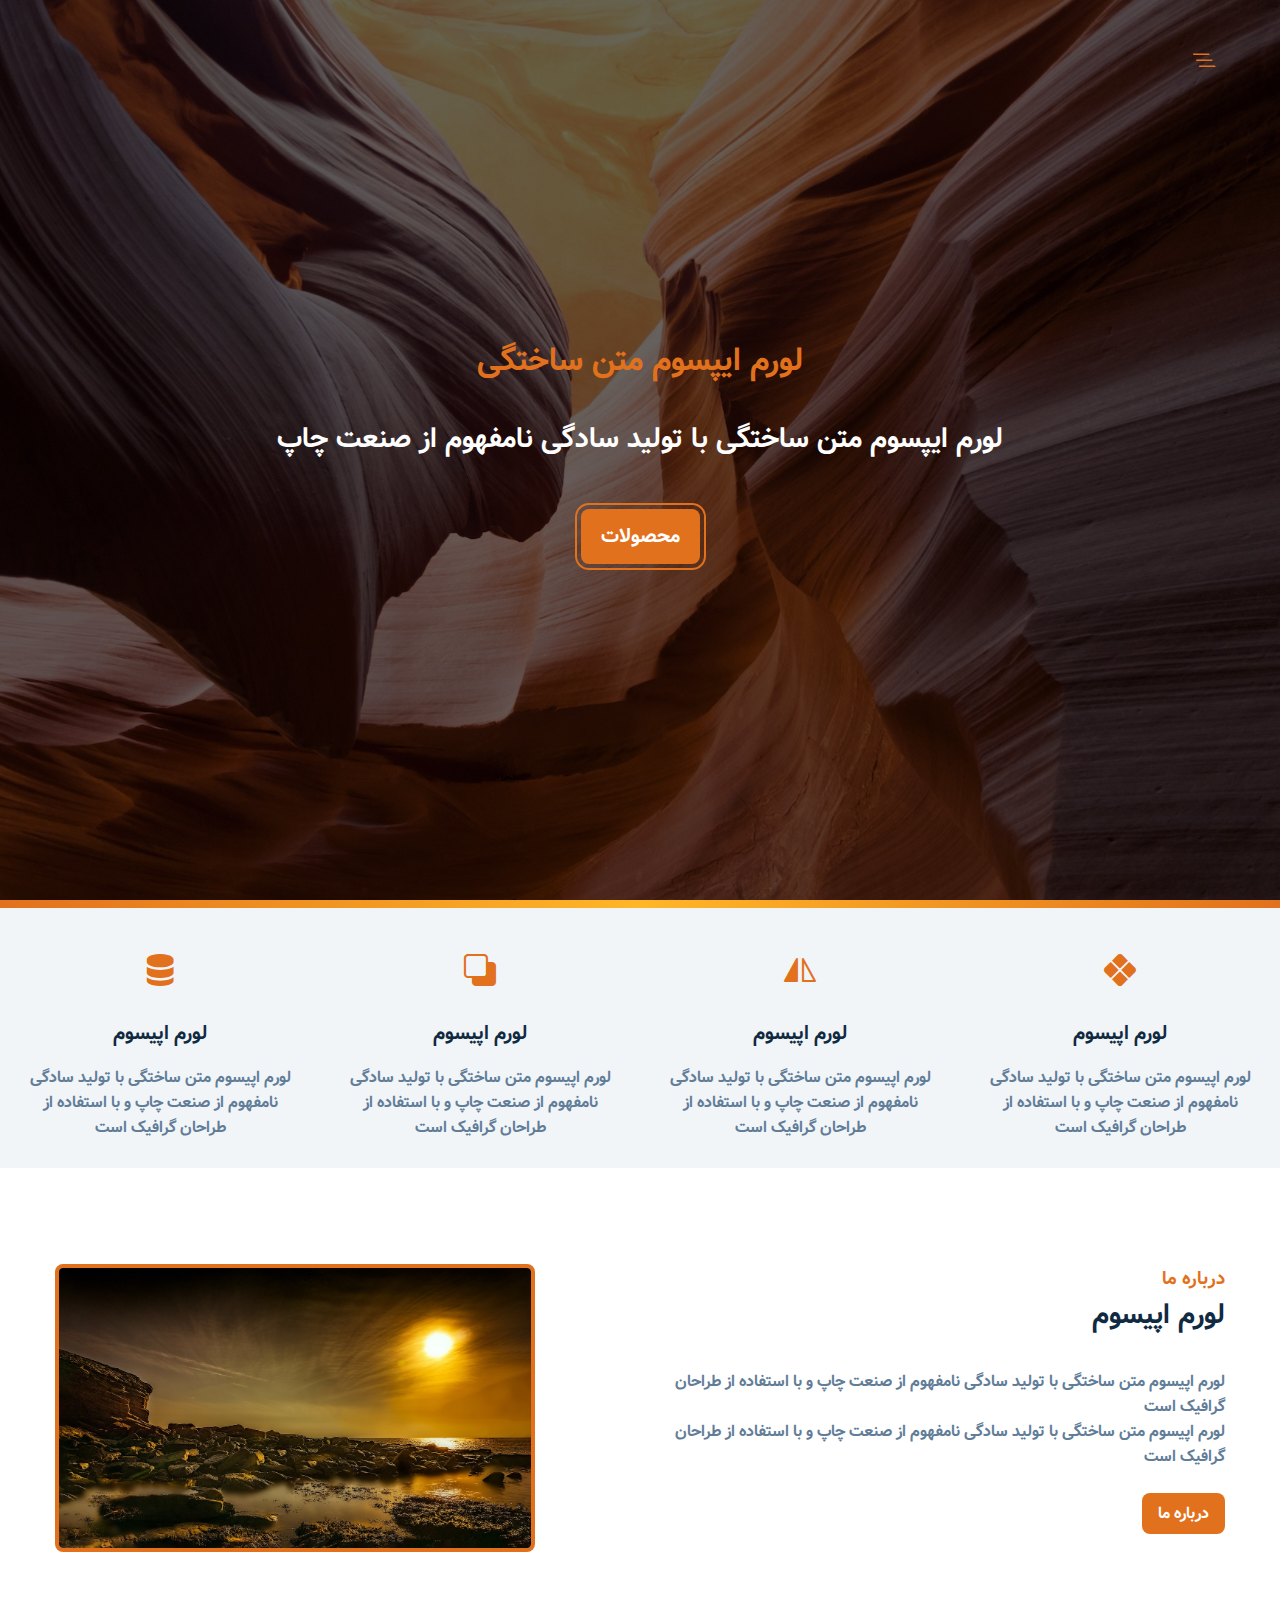
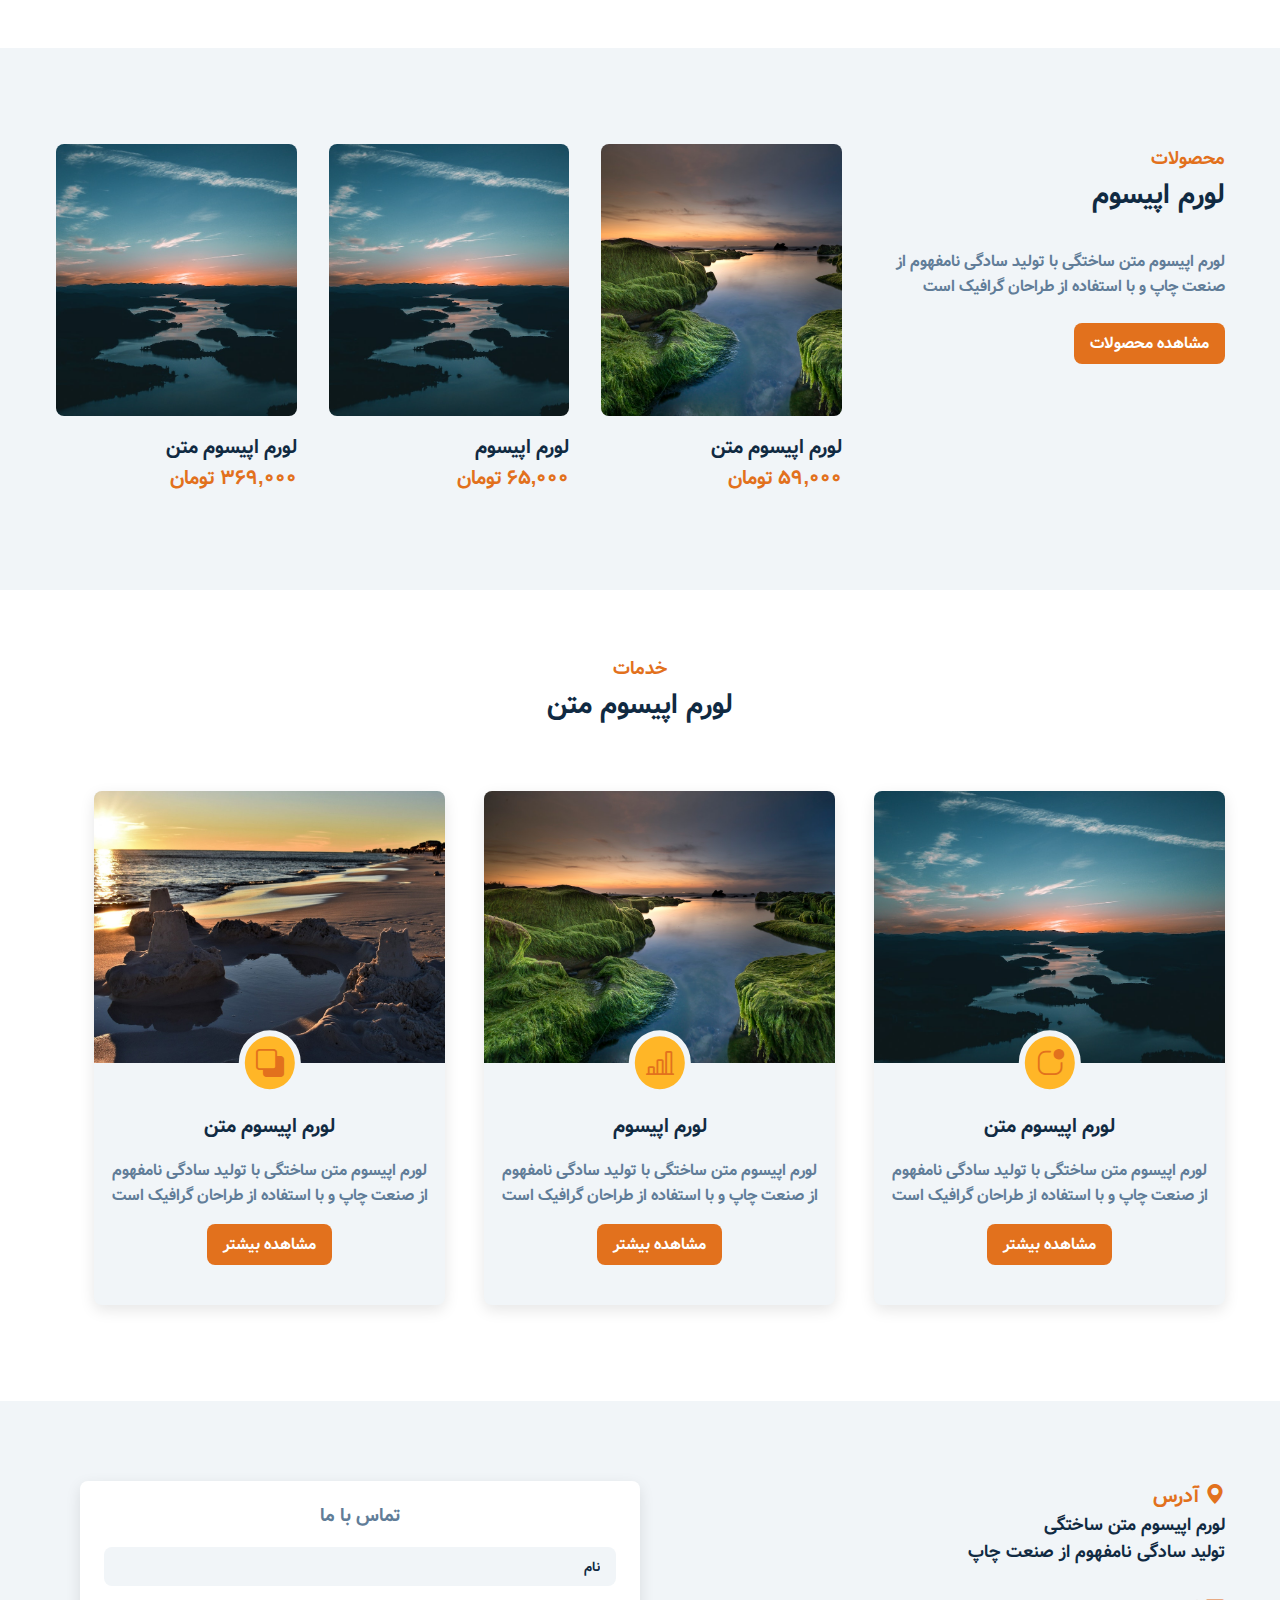
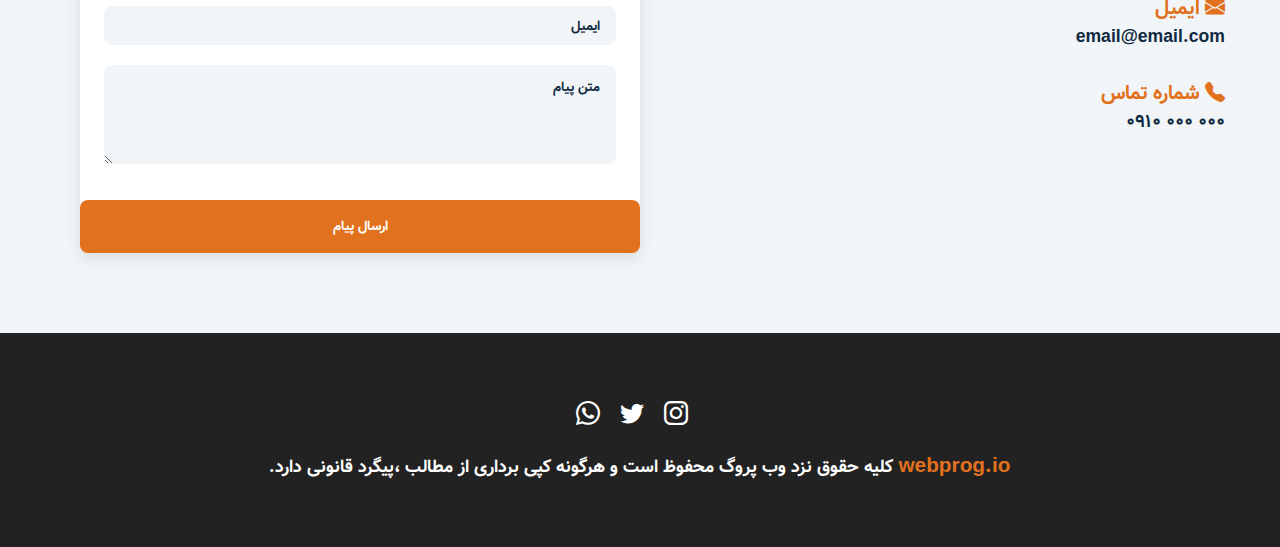
<file: index.html>
<!DOCTYPE html>
<html lang="fa">
<head>
    <meta charset="UTF-8">
    <meta http-equiv="X-UA-Compatible" content="IE=edge">
    <meta name="viewport" content="width=device-width, initial-scale=1.0">
    <link rel="stylesheet" href="./css/bootstrap-icons.css">
    <link rel="stylesheet" href="./css/main.css">

    <title>webprog.io || Home</title>
</head>
<body>
    <!-- navbar -->
    <span class="nav-btn" id="nav-btn">
        <i class="bi  bi-list-nested"></i>
    </span>
    <nav class="navbar" id="navbar">
        <div class="navbar-header">
            <span class="nav-close" id="nav-close">
                <i class="bi bi-x"></i>
            </span>
        </div>
        <ul class="nav-items">
            <li>
                <a href="index.html" class="nav-link">
                    <i class="bi bi-house-fill"></i>
                    صفحه اصلی
                </a>
            </li>
            <li>
                <a href="about.html" class="nav-link">
                    <i class="bi bi-info-circle-fill"></i>
                    درباره ما
                </a>
            </li>
            <li>
                <a href="product.html" class="nav-link">
                    <i class="bi bi-box-seam-fill"></i>
                   محصولات
                </a>
            </li>
            <li>
                <a href="services.html" class="nav-link">
                    <i class="bi bi-calendar2-check-fill"></i>
                   خدمات
                </a>
            </li>
            <li>
                <a href="contact-us.html" class="nav-link">
                    <i class="bi bi-chat-right-dots-fill"></i>
                   تماس با ما
                </a>
            </li>
        </ul>
    </nav>
    <!--end of navbar -->

    <!-- header -->
    <header class="header">
        <div class="banner">
            <h1>لورم ایپسوم متن ساختگی</h1>
            <h2>لورم ایپسوم متن ساختگی با تولید سادگی نامفهوم از صنعت چاپ</h2>
            <a class="btn btn-banner" href="./products.html">محصولات</a>
        </div>
    </header>
    <!-- end of header -->

    <div class="content-divider"></div>

    <!-- feature -->
    <section class="features clearfix">
        <article class="feature">
            <span class="feature-icon">
                <i class="bi bi-x-diamond-fill"></i>
            </span>
            <h4 class="feature-title">لورم اپیسوم</h4>
            <p class="feature-text">لورم اپیسوم متن ساختگی با تولید سادگی نامفهوم از صنعت چاپ و با استفاده از طراحان
                گرافیک
                است</p>
        </article>

        <article class="feature">
            <span class="feature-icon">
                <i class="bi bi-symmetry-vertical"></i>
            </span>
            <h4 class="feature-title">لورم اپیسوم</h4>
            <p class="feature-text">لورم اپیسوم متن ساختگی با تولید سادگی نامفهوم از صنعت چاپ و با استفاده از طراحان
                گرافیک
                است</p>
        </article>

        <article class="feature">
            <span class="feature-icon">
                <i class="bi bi-subtract"></i>
            </span>
            <h4 class="feature-title">لورم اپیسوم</h4>
            <p class="feature-text">لورم اپیسوم متن ساختگی با تولید سادگی نامفهوم از صنعت چاپ و با استفاده از طراحان
                گرافیک
                است</p>
        </article>

        <article class="feature">
            <span class="feature-icon">
                <i class="bi bi-server"></i>
            </span>
            <h4 class="feature-title">لورم اپیسوم</h4>
            <p class="feature-text"> لورم اپیسوم متن ساختگی با تولید سادگی نامفهوم از صنعت چاپ و با استفاده از طراحان
                گرافیک
                است</p>
        </article>
    </section>
    <!-- end of feature -->

    <!-- about -->
    <section class=" section-center clearfix">
        <!-- about  image-->
        <article class="about-img">
            <div class="about-picture-container">
                <img class="about-picture" src="./images/about-bcg.jpg" alt="about-bcg">
            </div>
        </article>
        <!-- end of about image -->
        <article class="about-info">
            <!-- section title-->
            <div class="section-title">
                <h3>درباره ما</h3>
                <h2>لورم اپیسوم</h2>
            </div>
            <p class="about-text">لورم اپیسوم متن ساختگی با تولید سادگی نامفهوم از صنعت چاپ و با استفاده از طراحان
                گرافیک
                است</p>
            <p class="about-text">لورم اپیسوم متن ساختگی با تولید سادگی نامفهوم از صنعت چاپ و با استفاده از طراحان
                گرافیک
                است</p>
            <a href="about.html" class="btn about-btn">درباره ما</a>
        </article>
    </section>
    <!-- end of about -->
    <!-- product -->
    <section class="products">
        <div class="section-center products clearfix">
            <article class="product-info">
                <div class="section-title">
                    <h3>محصولات</h3>
                    <h2>لورم اپیسوم</h2>
                </div>
                <p class="product-text">لورم اپیسوم متن ساختگی با تولید سادگی نامفهوم از صنعت چاپ و با استفاده از طراحان
                    گرافیک
                    است</p>
                <a class="btn btn-products" href="products.html">مشاهده محصولات</a>
            </article>
            <article class="product-cards clearfix">
                <div class="product">
                    <img class="product-img" src="./images/product-2.jpg" alt="product-img">
                    <h4 class="product-title">لورم اپیسوم متن</h4>
                    <h4 class="product-price">59,000 <span>تومان</span></h4>
                </div>
                <div class="product">
                    <img class="product-img" src="./images/product-1.jpg" alt="product-img">
                    <h4 class="product-title">لورم اپیسوم </h4>
                    <h4 class="product-price">65,000 <span>تومان</span></h4>
                </div>
                <div class="product">
                    <img class="product-img" src="./images/product-1.jpg" alt="product-img">
                    <h4 class="product-title">لورم اپیسوم متن</h4>
                    <h4 class="product-price">369,000 <span>تومان</span></h4>
                </div>

            </article>
        </div>

    </section>
    <!--end of product -->

    <!-- services -->
    <section class="section-center">
        <div class="section-title services-title">
            <h3>خدمات</h3>
            <h2>لورم اپیسوم متن </h2>
        </div>

        <div class="clearfix">
            <article class="service-card">
                <div class="service-img-container">
                    <img class="service-img" src="./images/product-1.jpg" alt="single-service">
                    <span class="service-icon">
                        <i class="bi bi-app-indicator"></i>
                    </span>
                </div>

                <div class="service-info">
                    <h4>لورم اپیسوم متن</h4>
                    <p>لورم اپیسوم متن ساختگی با تولید سادگی نامفهوم از صنعت چاپ و با استفاده از طراحان
                        گرافیک
                        است</p>
                    <a class="btn btn-service" href="products.html">مشاهده بیشتر</a>


                </div>


            </article>
            <article class="service-card">


                <div class="service-img-container">
                    <img class="service-img" src="./images/product-2.jpg" alt="single-service">
                    <span class="service-icon">
                        <i class="bi bi-bar-chart-line"></i>
                    </span>
                </div>

                <div class="service-info">
                    <h4>لورم اپیسوم </h4>
                    <p>لورم اپیسوم متن ساختگی با تولید سادگی نامفهوم از صنعت چاپ و با استفاده از طراحان
                        گرافیک
                        است</p>
                    <a class="btn btn-service" href="products.html">مشاهده بیشتر</a>


                </div>


            </article>
            <article class="service-card">


                <div class="service-img-container">
                    <img class="service-img" src="./images/product-3.jpg" alt="single-service">
                    <span class="service-icon">
                        <i class="bi bi-subtract"></i>
                    </span>
                </div>

                <div class="service-info">
                    <h4>لورم اپیسوم متن</h4>
                    <p>لورم اپیسوم متن ساختگی با تولید سادگی نامفهوم از صنعت چاپ و با استفاده از طراحان
                        گرافیک
                        است</p>
                    <a class="btn btn-service" href="products.html">مشاهده بیشتر</a>


                </div>


            </article>
        </div>
    </section>
    <!--end of  services -->
    <!-- contact us -->
    <section class="contact">
        <div class="section-center clearfix">
            <article class="contact-info">
                <div class="contact-item">
                    <h4 class="contact-title">
                        <span class="contact-icon">
                            <i class="bi bi-geo-alt-fill"></i>
                        </span>
                        آدرس
                    </h4>
                    <h4 class="contact-text">
                        لورم اپیسوم متن ساختگی
                        <br />
                        تولید سادگی نامفهوم از صنعت چاپ
                    </h4>
                </div>
                <div class="contact-item">
                    <h4 class="contact-title">
                        <span class="contact-icon">
                            <i class="bi bi-envelope-fill"></i>
                        </span>
                        ایمیل
                    </h4>
                    <h4 class="contact-text">
                        email@email.com
                    </h4>
                </div>
                <div class="contact-item">
                    <h4 class="contact-title">
                        <span class="contact-icon">
                            <i class="bi bi-telephone-fill"></i>
                        </span>
                        شماره تماس
                    </h4>
                    <h4 class="contact-text">
                        0910 000 000
                    </h4>
                </div>
            </article>
            <article class="contact-form">
                <h3>تماس با ما</h3>
                <form>
                    <div class="form-group">
                        <input class="form-control" type="text" name="name" placeholder="نام">
                        <input class="form-control" type="email" name="email" placeholder="ایمیل">
                        <textarea class="form-control" name="massage" placeholder="متن پیام " rows="5"></textarea>
                    </div>
                    <button type="submit" class="btn submit-btn">ارسال پیام</button>
                </form>


            </article>
        </div>
    </section>
    <!--end of  contact us -->

    <!-- footer -->
    <footer class="footer">
        <div class="section-center">
            <div class="social-icons">
                <a class="social-icon" href="#">
                    <i class="bi bi-whatsapp"></i>
                </a>
                <a class="social-icon" href="#">
                    <i class="bi bi-twitter"></i>
                </a>
                <a class="social-icon" href="#">
                    <i class="bi bi-instagram"></i>
                </a>
            </div>
            <h4 class="footer-text">
                <span class="company">webprog.io</span>
                کلیه حقوق نزد وب پروگ محفوظ است و هرگونه کپی برداری از مطالب ،پیگرد قانونی دارد.
            </h4>
        </div>
    </footer>
    <!--end of  footer -->

    <script src="./js/app.js"></script>

</body>
</html>
</file>
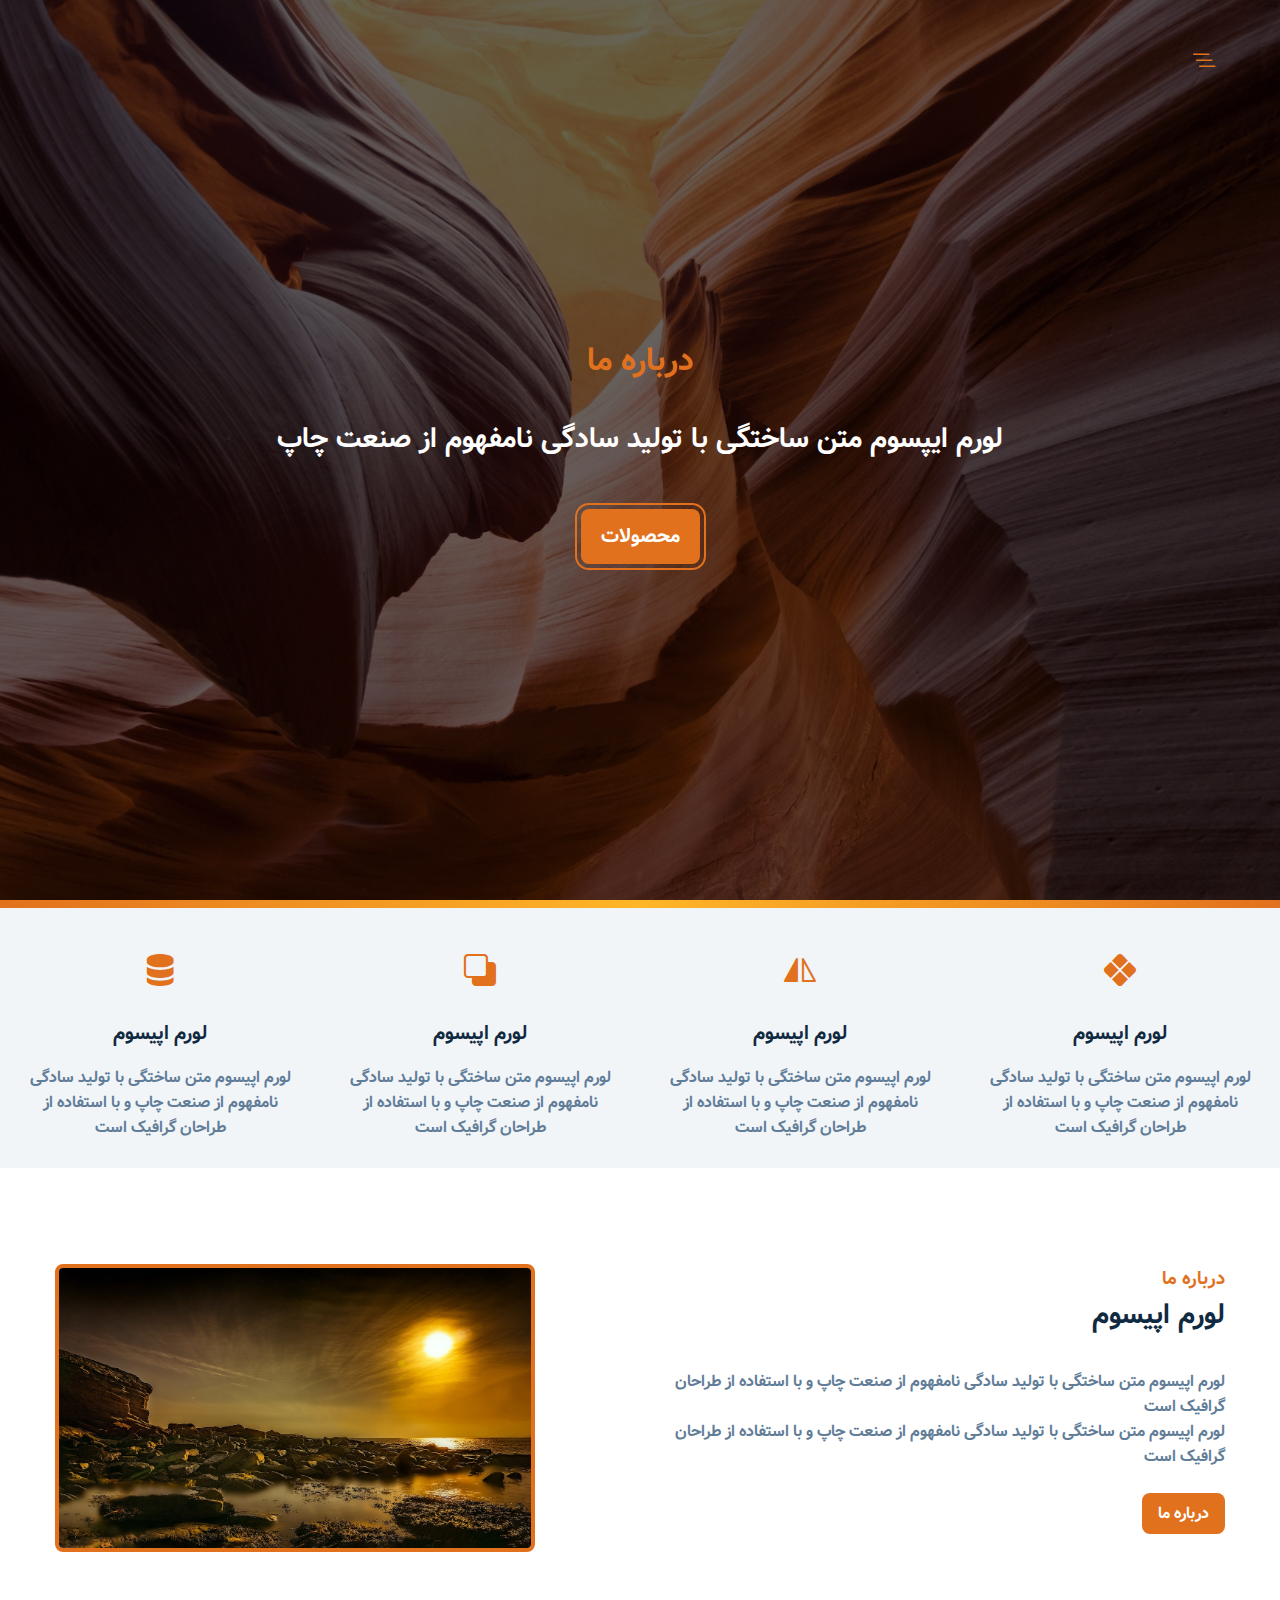
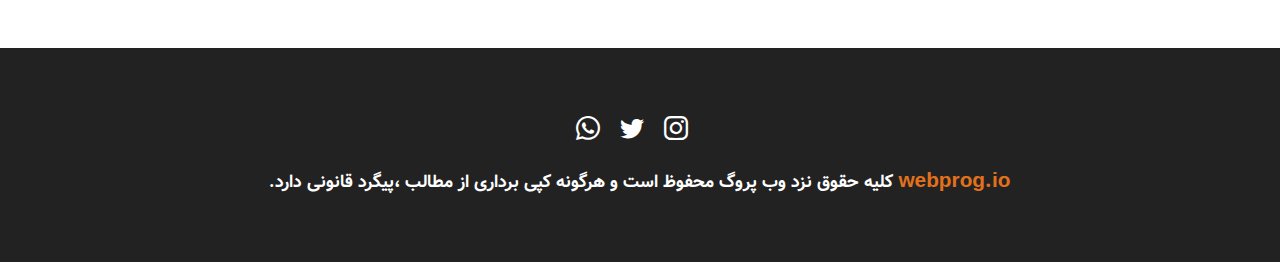
<file: about.html>
<!DOCTYPE html>
<html lang="fa">

<head>
    <meta charset="UTF-8">
    <meta http-equiv="X-UA-Compatible" content="IE=edge">
    <meta name="viewport" content="width=device-width, initial-scale=1.0">
    <link rel="stylesheet" href="./css/bootstrap-icons.css">
    <link rel="stylesheet" href="./css/main.css">

    <title>webprog.io || about</title>
</head>

<body>
    <!-- navbar -->
    <span class="nav-btn" id="nav-btn">
        <i class="bi  bi-list-nested"></i>
    </span>
    <nav class="navbar" id="navbar">
        <div class="navbar-header">
            <span class="nav-close" id="nav-close">
                <i class="bi bi-x"></i>
            </span>
        </div>
        <ul class="nav-items">
            <li>
                <a href="index.html" class="nav-link">
                    <i class="bi bi-house-fill"></i>
                    صفحه اصلی
                </a>
            </li>
            <li>
                <a href="about.html" class="nav-link">
                    <i class="bi bi-info-circle-fill"></i>
                    درباره ما
                </a>
            </li>
            <li>
                <a href="product.html" class="nav-link">
                    <i class="bi bi-box-seam-fill"></i>
                    محصولات
                </a>
            </li>
            <li>
                <a href="services.html" class="nav-link">
                    <i class="bi bi-calendar2-check-fill"></i>
                    خدمات
                </a>
            </li>
            <li>
                <a href="contact-us.html" class="nav-link">
                    <i class="bi bi-chat-right-dots-fill"></i>
                    تماس با ما
                </a>
            </li>
        </ul>
    </nav>
    <!--end of navbar -->

    <!-- header -->
    <header class="header">
        <div class="banner">
            <h1>درباره ما</h1>
            <h2>لورم ایپسوم متن ساختگی با تولید سادگی نامفهوم از صنعت چاپ</h2>
            <a class="btn btn-banner" href="./products.html">محصولات</a>
        </div>
    </header>
    <!-- end of header -->

    <div class="content-divider"></div>

    <!-- feature -->
    <section class="features clearfix">
        <article class="feature">
            <span class="feature-icon">
                <i class="bi bi-x-diamond-fill"></i>
            </span>
            <h4 class="feature-title">لورم اپیسوم</h4>
            <p class="feature-text">لورم اپیسوم متن ساختگی با تولید سادگی نامفهوم از صنعت چاپ و با استفاده از طراحان
                گرافیک
                است</p>
        </article>

        <article class="feature">
            <span class="feature-icon">
                <i class="bi bi-symmetry-vertical"></i>
            </span>
            <h4 class="feature-title">لورم اپیسوم</h4>
            <p class="feature-text">لورم اپیسوم متن ساختگی با تولید سادگی نامفهوم از صنعت چاپ و با استفاده از طراحان
                گرافیک
                است</p>
        </article>

        <article class="feature">
            <span class="feature-icon">
                <i class="bi bi-subtract"></i>
            </span>
            <h4 class="feature-title">لورم اپیسوم</h4>
            <p class="feature-text">لورم اپیسوم متن ساختگی با تولید سادگی نامفهوم از صنعت چاپ و با استفاده از طراحان
                گرافیک
                است</p>
        </article>

        <article class="feature">
            <span class="feature-icon">
                <i class="bi bi-server"></i>
            </span>
            <h4 class="feature-title">لورم اپیسوم</h4>
            <p class="feature-text"> لورم اپیسوم متن ساختگی با تولید سادگی نامفهوم از صنعت چاپ و با استفاده از طراحان
                گرافیک
                است</p>
        </article>
    </section>
    <!-- end of feature -->

    <!-- about -->
    <section class=" section-center clearfix">
        <!-- about  image-->
        <article class="about-img">
            <div class="about-picture-container">
                <img class="about-picture" src="./images/about-bcg.jpg" alt="about-bcg">
            </div>
        </article>
        <!-- end of about image -->
        <article class="about-info">
            <!-- section title-->
            <div class="section-title">
                <h3>درباره ما</h3>
                <h2>لورم اپیسوم</h2>
            </div>
            <p class="about-text">لورم اپیسوم متن ساختگی با تولید سادگی نامفهوم از صنعت چاپ و با استفاده از طراحان
                گرافیک
                است</p>
            <p class="about-text">لورم اپیسوم متن ساختگی با تولید سادگی نامفهوم از صنعت چاپ و با استفاده از طراحان
                گرافیک
                است</p>
            <a href="about.html" class="btn about-btn">درباره ما</a>
        </article>
    </section>
    <!-- end of about -->

    <!-- footer -->
    <footer class="footer">
        <div class="section-center">
            <div class="social-icons">
                <a class="social-icon" href="#">
                    <i class="bi bi-whatsapp"></i>
                </a>
                <a class="social-icon" href="#">
                    <i class="bi bi-twitter"></i>
                </a>
                <a class="social-icon" href="#">
                    <i class="bi bi-instagram"></i>
                </a>
            </div>
            <h4 class="footer-text">
                <span class="company">webprog.io</span>
                کلیه حقوق نزد وب پروگ محفوظ است و هرگونه کپی برداری از مطالب ،پیگرد قانونی دارد.
            </h4>
        </div>
    </footer>
    <!--end of  footer -->

    <script src="./js/app.js"></script>

</body>

</html>
</file>
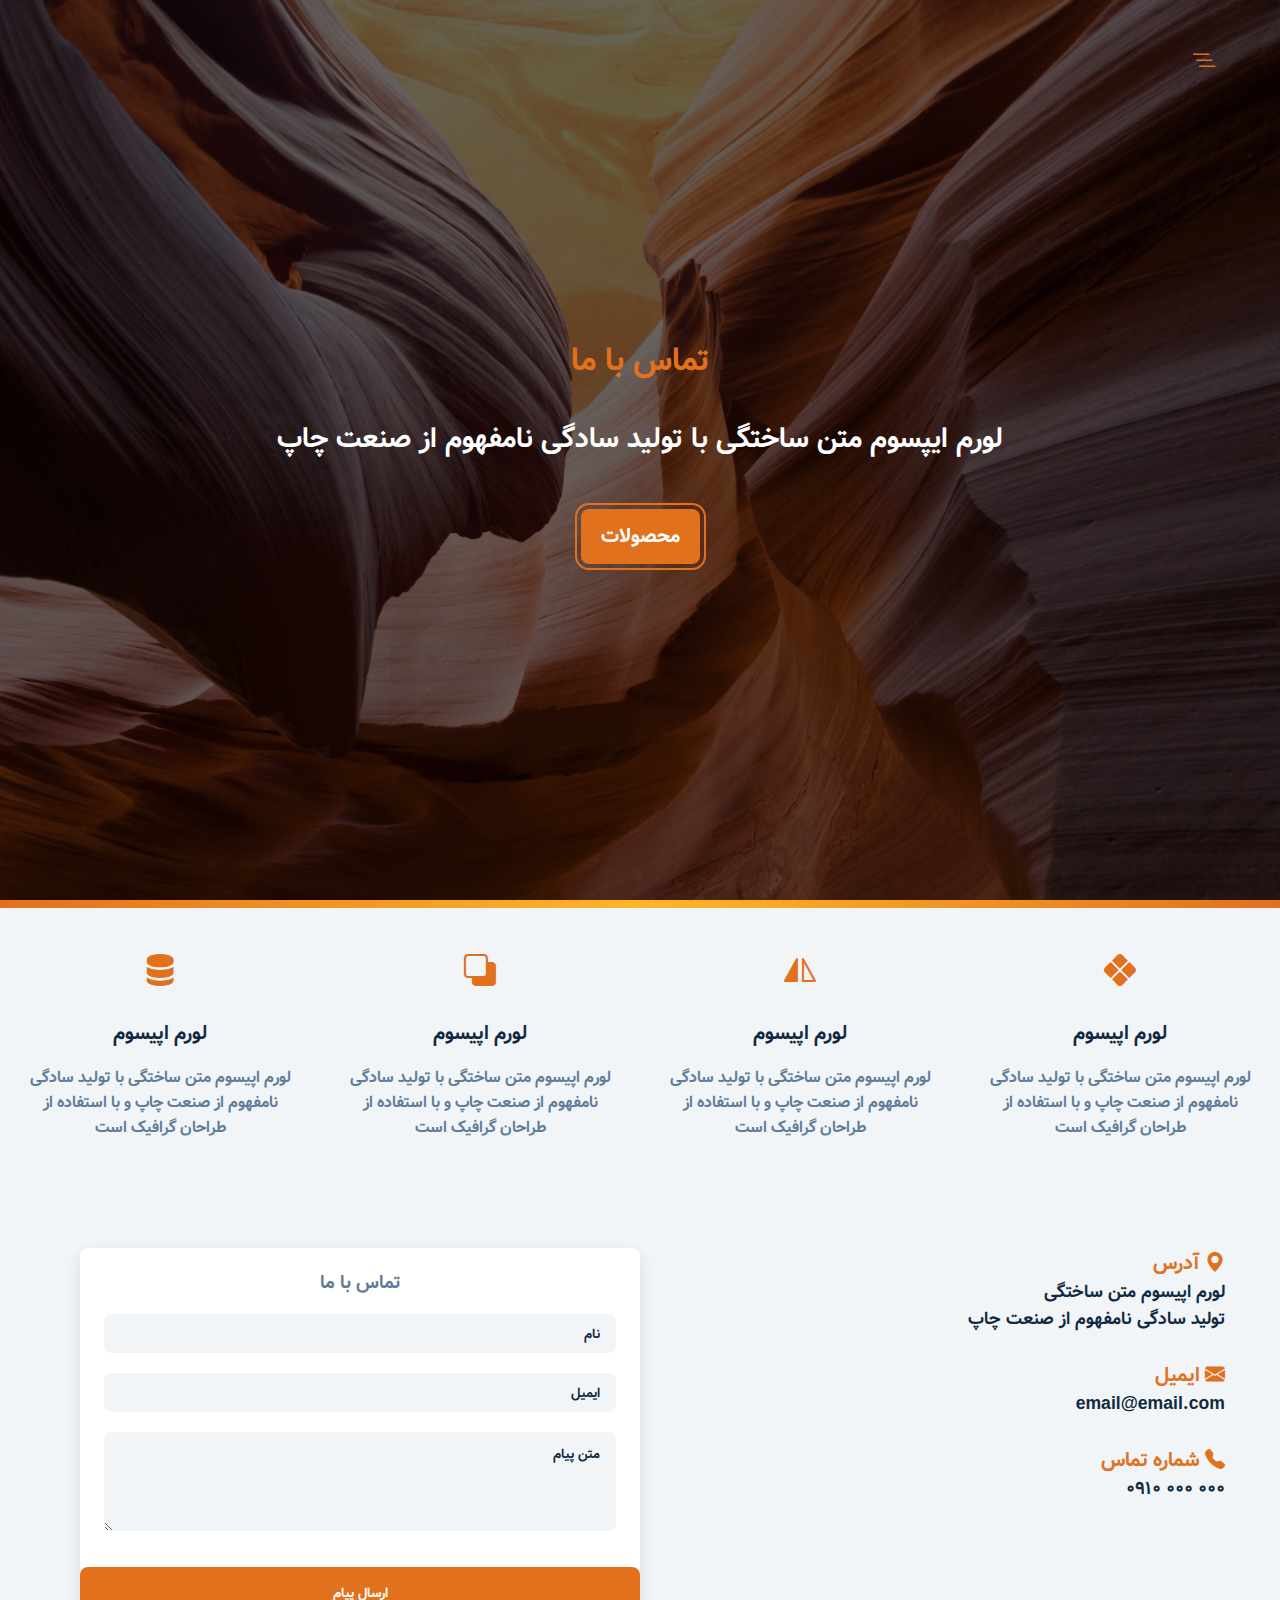
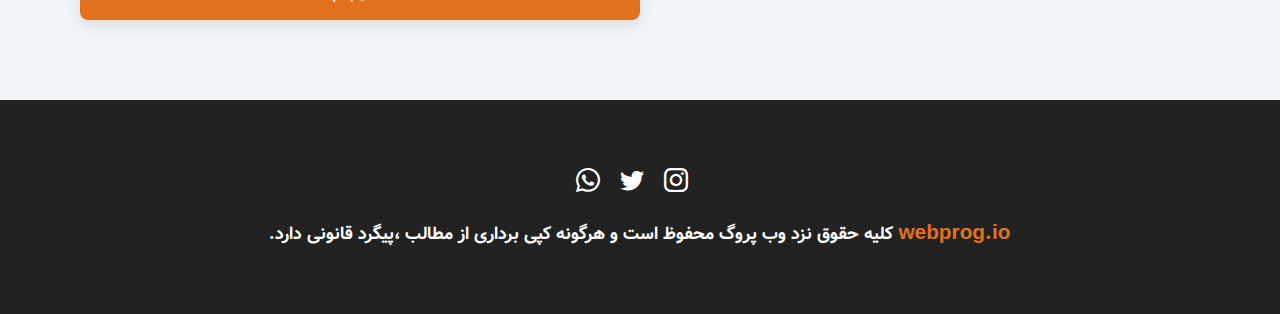
<file: contact-us.html>
<!DOCTYPE html>
<html lang="fa">
<head>
    <meta charset="UTF-8">
    <meta http-equiv="X-UA-Compatible" content="IE=edge">
    <meta name="viewport" content="width=device-width, initial-scale=1.0">
    <link rel="stylesheet" href="./css/bootstrap-icons.css">
    <link rel="stylesheet" href="./css/main.css">

    <title>webprog.io || contact-us</title>
</head>
<body>
    <!-- navbar -->
    <span class="nav-btn" id="nav-btn">
        <i class="bi  bi-list-nested"></i>
    </span>
    <nav class="navbar" id="navbar">
        <div class="navbar-header">
            <span class="nav-close" id="nav-close">
                <i class="bi bi-x"></i>
            </span>
        </div>
        <ul class="nav-items">
            <li>
                <a href="index.html" class="nav-link">
                    <i class="bi bi-house-fill"></i>
                    صفحه اصلی
                </a>
            </li>
            <li>
                <a href="about.html" class="nav-link">
                    <i class="bi bi-info-circle-fill"></i>
                    درباره ما
                </a>
            </li>
            <li>
                <a href="product.html" class="nav-link">
                    <i class="bi bi-box-seam-fill"></i>
                   محصولات
                </a>
            </li>
            <li>
                <a href="services.html" class="nav-link">
                    <i class="bi bi-calendar2-check-fill"></i>
                   خدمات
                </a>
            </li>
            <li>
                <a href="contact-us.html" class="nav-link">
                    <i class="bi bi-chat-right-dots-fill"></i>
                   تماس با ما
                </a>
            </li>
        </ul>
    </nav>
    <!--end of navbar -->

    <!-- header -->
    <header class="header">
        <div class="banner">
            <h1>تماس با ما</h1>
            <h2>لورم ایپسوم متن ساختگی با تولید سادگی نامفهوم از صنعت چاپ</h2>
            <a class="btn btn-banner" href="./products.html">محصولات</a>
        </div>
    </header>
    <!-- end of header -->

    <div class="content-divider"></div>

    <!-- feature -->
    <section class="features clearfix">
        <article class="feature">
            <span class="feature-icon">
                <i class="bi bi-x-diamond-fill"></i>
            </span>
            <h4 class="feature-title">لورم اپیسوم</h4>
            <p class="feature-text">لورم اپیسوم متن ساختگی با تولید سادگی نامفهوم از صنعت چاپ و با استفاده از طراحان
                گرافیک
                است</p>
        </article>

        <article class="feature">
            <span class="feature-icon">
                <i class="bi bi-symmetry-vertical"></i>
            </span>
            <h4 class="feature-title">لورم اپیسوم</h4>
            <p class="feature-text">لورم اپیسوم متن ساختگی با تولید سادگی نامفهوم از صنعت چاپ و با استفاده از طراحان
                گرافیک
                است</p>
        </article>

        <article class="feature">
            <span class="feature-icon">
                <i class="bi bi-subtract"></i>
            </span>
            <h4 class="feature-title">لورم اپیسوم</h4>
            <p class="feature-text">لورم اپیسوم متن ساختگی با تولید سادگی نامفهوم از صنعت چاپ و با استفاده از طراحان
                گرافیک
                است</p>
        </article>

        <article class="feature">
            <span class="feature-icon">
                <i class="bi bi-server"></i>
            </span>
            <h4 class="feature-title">لورم اپیسوم</h4>
            <p class="feature-text"> لورم اپیسوم متن ساختگی با تولید سادگی نامفهوم از صنعت چاپ و با استفاده از طراحان
                گرافیک
                است</p>
        </article>
    </section>
    <!-- end of feature -->

    <!-- contact us -->
    <section class="contact">
        <div class="section-center clearfix">
            <article class="contact-info">
                <div class="contact-item">
                    <h4 class="contact-title">
                        <span class="contact-icon">
                            <i class="bi bi-geo-alt-fill"></i>
                        </span>
                        آدرس
                    </h4>
                    <h4 class="contact-text">
                        لورم اپیسوم متن ساختگی
                        <br />
                        تولید سادگی نامفهوم از صنعت چاپ
                    </h4>
                </div>
                <div class="contact-item">
                    <h4 class="contact-title">
                        <span class="contact-icon">
                            <i class="bi bi-envelope-fill"></i>
                        </span>
                        ایمیل
                    </h4>
                    <h4 class="contact-text">
                        email@email.com
                    </h4>
                </div>
                <div class="contact-item">
                    <h4 class="contact-title">
                        <span class="contact-icon">
                            <i class="bi bi-telephone-fill"></i>
                        </span>
                        شماره تماس
                    </h4>
                    <h4 class="contact-text">
                        0910 000 000
                    </h4>
                </div>
            </article>
            <article class="contact-form">
                <h3>تماس با ما</h3>
                <form>
                    <div class="form-group">
                        <input class="form-control" type="text" name="name" placeholder="نام">
                        <input class="form-control" type="email" name="email" placeholder="ایمیل">
                        <textarea class="form-control" name="massage" placeholder="متن پیام " rows="5"></textarea>
                    </div>
                    <button type="submit" class="btn submit-btn">ارسال پیام</button>
                </form>


            </article>
        </div>
    </section>
    <!--end of  contact us -->

    <!-- footer -->
    <footer class="footer">
        <div class="section-center">
            <div class="social-icons">
                <a class="social-icon" href="#">
                    <i class="bi bi-whatsapp"></i>
                </a>
                <a class="social-icon" href="#">
                    <i class="bi bi-twitter"></i>
                </a>
                <a class="social-icon" href="#">
                    <i class="bi bi-instagram"></i>
                </a>
            </div>
            <h4 class="footer-text">
                <span class="company">webprog.io</span>
                کلیه حقوق نزد وب پروگ محفوظ است و هرگونه کپی برداری از مطالب ،پیگرد قانونی دارد.
            </h4>
        </div>
    </footer>
    <!--end of  footer -->

    <script src="./js/app.js"></script>

</body>
</html>
</file>
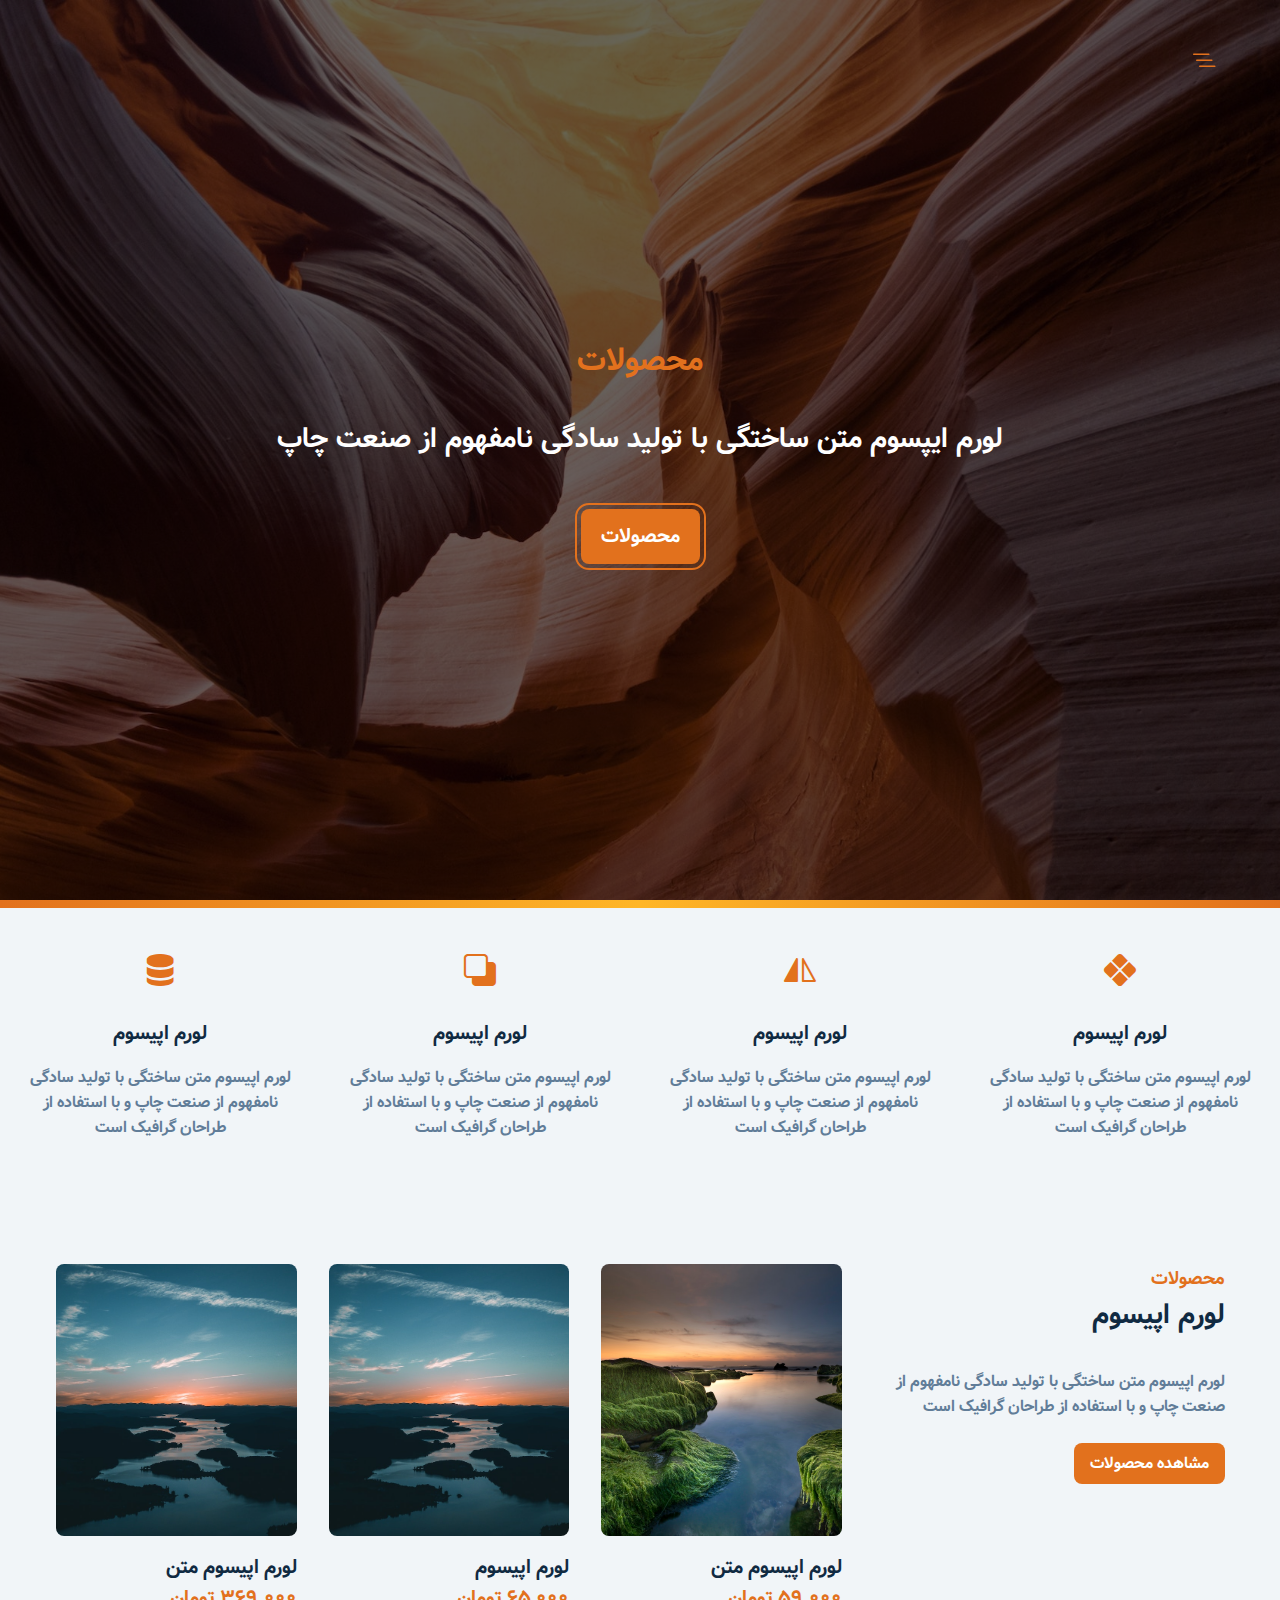
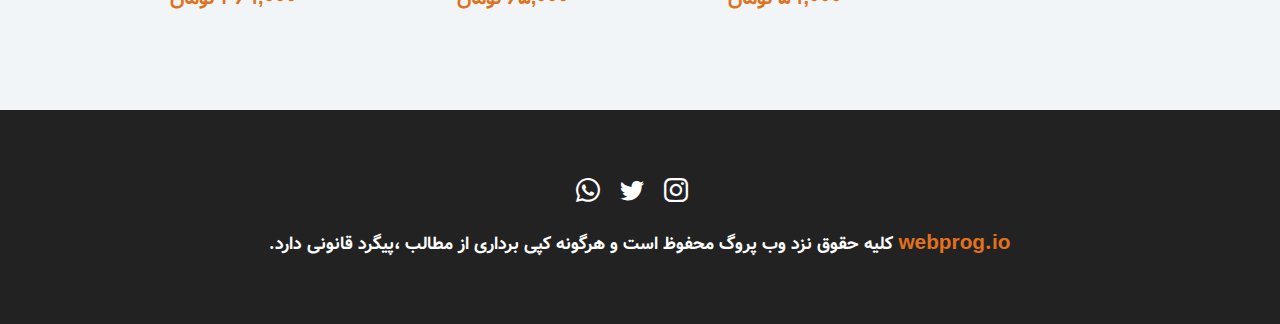
<file: product.html>
<!DOCTYPE html>
<html lang="fa">
<head>
    <meta charset="UTF-8">
    <meta http-equiv="X-UA-Compatible" content="IE=edge">
    <meta name="viewport" content="width=device-width, initial-scale=1.0">
    <link rel="stylesheet" href="./css/bootstrap-icons.css">
    <link rel="stylesheet" href="./css/main.css">

    <title>webprog.io || products</title>
</head>
<body>
    <!-- navbar -->
    <span class="nav-btn" id="nav-btn">
        <i class="bi  bi-list-nested"></i>
    </span>
    <nav class="navbar" id="navbar">
        <div class="navbar-header">
            <span class="nav-close" id="nav-close">
                <i class="bi bi-x"></i>
            </span>
        </div>
        <ul class="nav-items">
            <li>
                <a href="index.html" class="nav-link">
                    <i class="bi bi-house-fill"></i>
                    صفحه اصلی
                </a>
            </li>
            <li>
                <a href="about.html" class="nav-link">
                    <i class="bi bi-info-circle-fill"></i>
                    درباره ما
                </a>
            </li>
            <li>
                <a href="product.html" class="nav-link">
                    <i class="bi bi-box-seam-fill"></i>
                   محصولات
                </a>
            </li>
            <li>
                <a href="services.html" class="nav-link">
                    <i class="bi bi-calendar2-check-fill"></i>
                   خدمات
                </a>
            </li>
            <li>
                <a href="contact-us.html" class="nav-link">
                    <i class="bi bi-chat-right-dots-fill"></i>
                   تماس با ما
                </a>
            </li>
        </ul>
    </nav>
    <!--end of navbar -->

    <!-- header -->
    <header class="header">
        <div class="banner">
            <h1>محصولات</h1>
            <h2>لورم ایپسوم متن ساختگی با تولید سادگی نامفهوم از صنعت چاپ</h2>
            <a class="btn btn-banner" href="./products.html">محصولات</a>
        </div>
    </header>
    <!-- end of header -->

    <div class="content-divider"></div>

    <!-- feature -->
    <section class="features clearfix">
        <article class="feature">
            <span class="feature-icon">
                <i class="bi bi-x-diamond-fill"></i>
            </span>
            <h4 class="feature-title">لورم اپیسوم</h4>
            <p class="feature-text">لورم اپیسوم متن ساختگی با تولید سادگی نامفهوم از صنعت چاپ و با استفاده از طراحان
                گرافیک
                است</p>
        </article>

        <article class="feature">
            <span class="feature-icon">
                <i class="bi bi-symmetry-vertical"></i>
            </span>
            <h4 class="feature-title">لورم اپیسوم</h4>
            <p class="feature-text">لورم اپیسوم متن ساختگی با تولید سادگی نامفهوم از صنعت چاپ و با استفاده از طراحان
                گرافیک
                است</p>
        </article>

        <article class="feature">
            <span class="feature-icon">
                <i class="bi bi-subtract"></i>
            </span>
            <h4 class="feature-title">لورم اپیسوم</h4>
            <p class="feature-text">لورم اپیسوم متن ساختگی با تولید سادگی نامفهوم از صنعت چاپ و با استفاده از طراحان
                گرافیک
                است</p>
        </article>

        <article class="feature">
            <span class="feature-icon">
                <i class="bi bi-server"></i>
            </span>
            <h4 class="feature-title">لورم اپیسوم</h4>
            <p class="feature-text"> لورم اپیسوم متن ساختگی با تولید سادگی نامفهوم از صنعت چاپ و با استفاده از طراحان
                گرافیک
                است</p>
        </article>
    </section>
    <!-- end of feature -->

    <!-- product -->
    <section class="products">
        <div class="section-center products clearfix">
            <article class="product-info">
                <div class="section-title">
                    <h3>محصولات</h3>
                    <h2>لورم اپیسوم</h2>
                </div>
                <p class="product-text">لورم اپیسوم متن ساختگی با تولید سادگی نامفهوم از صنعت چاپ و با استفاده از طراحان
                    گرافیک
                    است</p>
                <a class="btn btn-products" href="products.html">مشاهده محصولات</a>
            </article>
            <article class="product-cards clearfix">
                <div class="product">
                    <img class="product-img" src="./images/product-2.jpg" alt="product-img">
                    <h4 class="product-title">لورم اپیسوم متن</h4>
                    <h4 class="product-price">59,000 <span>تومان</span></h4>
                </div>
                <div class="product">
                    <img class="product-img" src="./images/product-1.jpg" alt="product-img">
                    <h4 class="product-title">لورم اپیسوم </h4>
                    <h4 class="product-price">65,000 <span>تومان</span></h4>
                </div>
                <div class="product">
                    <img class="product-img" src="./images/product-1.jpg" alt="product-img">
                    <h4 class="product-title">لورم اپیسوم متن</h4>
                    <h4 class="product-price">369,000 <span>تومان</span></h4>
                </div>

            </article>
        </div>

    </section>
    <!--end of product -->

    <!-- footer -->
    <footer class="footer">
        <div class="section-center">
            <div class="social-icons">
                <a class="social-icon" href="#">
                    <i class="bi bi-whatsapp"></i>
                </a>
                <a class="social-icon" href="#">
                    <i class="bi bi-twitter"></i>
                </a>
                <a class="social-icon" href="#">
                    <i class="bi bi-instagram"></i>
                </a>
            </div>
            <h4 class="footer-text">
                <span class="company">webprog.io</span>
                کلیه حقوق نزد وب پروگ محفوظ است و هرگونه کپی برداری از مطالب ،پیگرد قانونی دارد.
            </h4>
        </div>
    </footer>
    <!--end of  footer -->

    <script src="./js/app.js"></script>

</body>
</html>
</file>
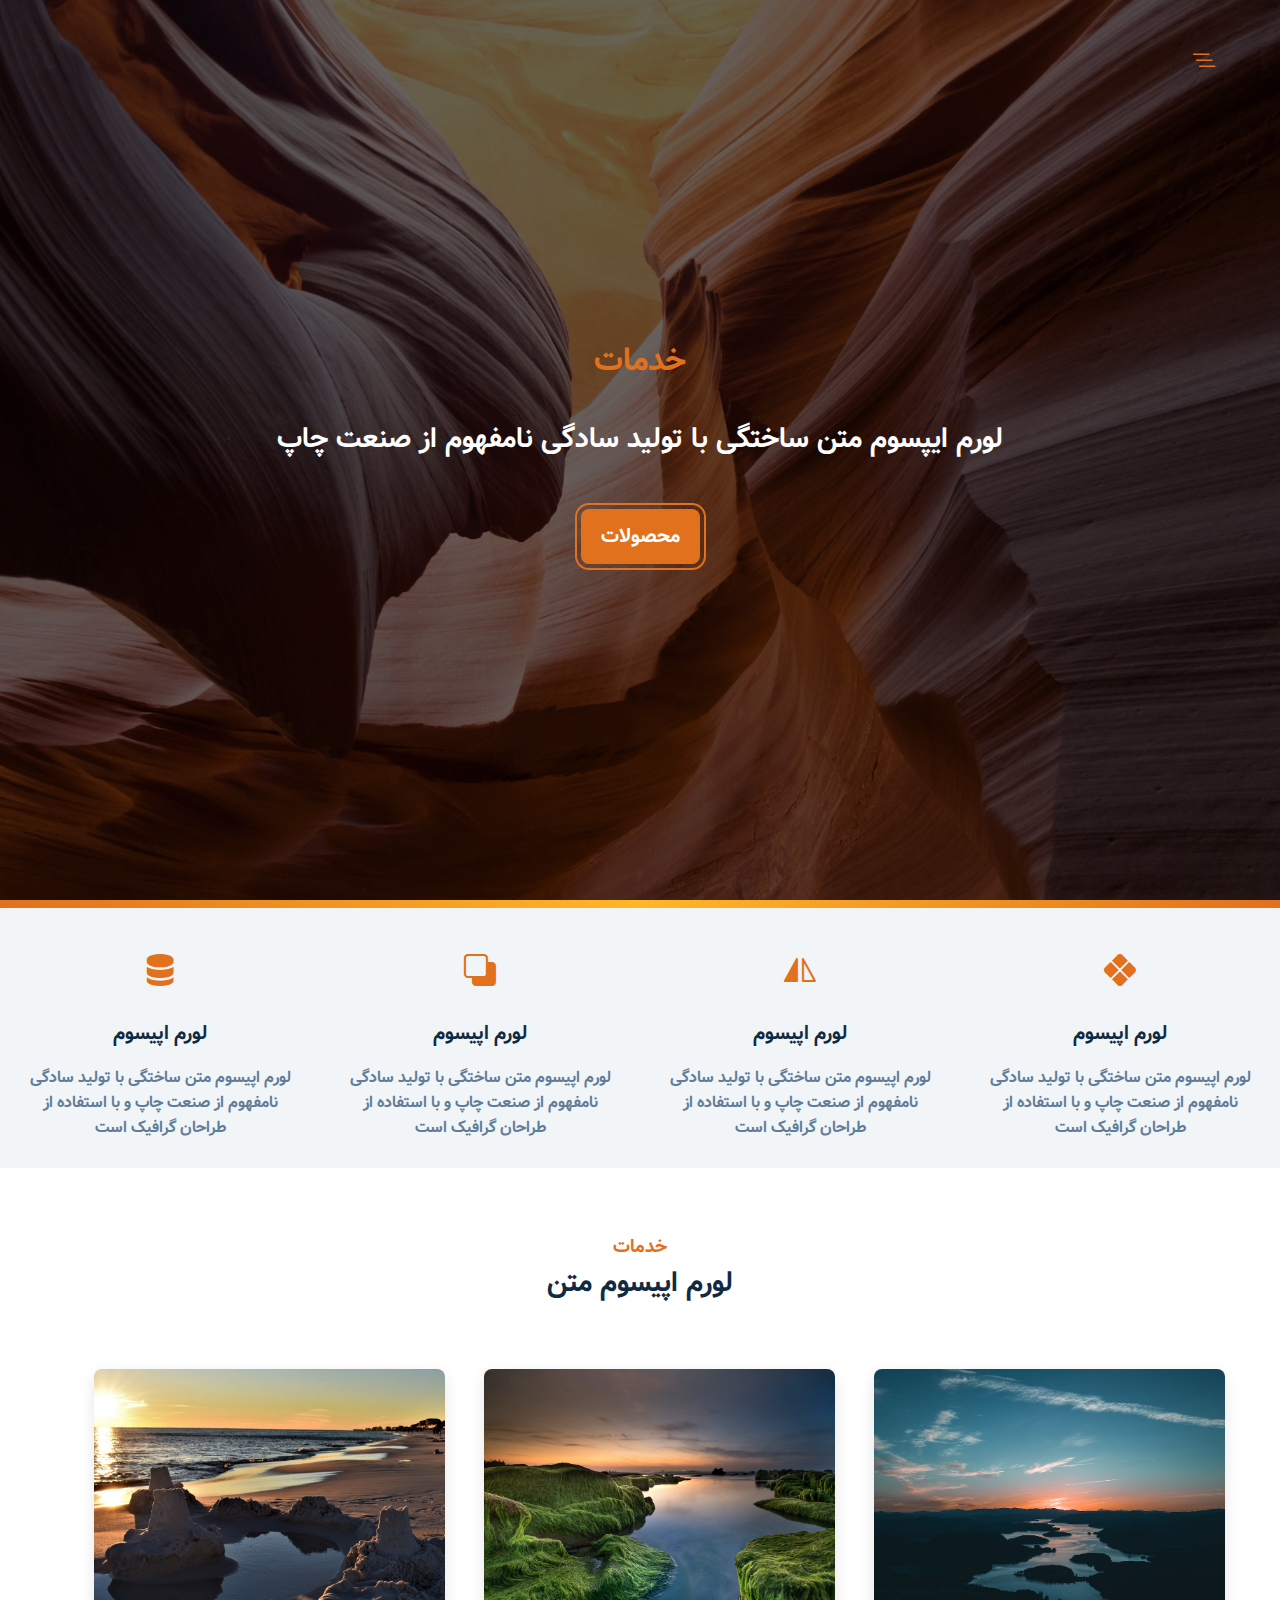
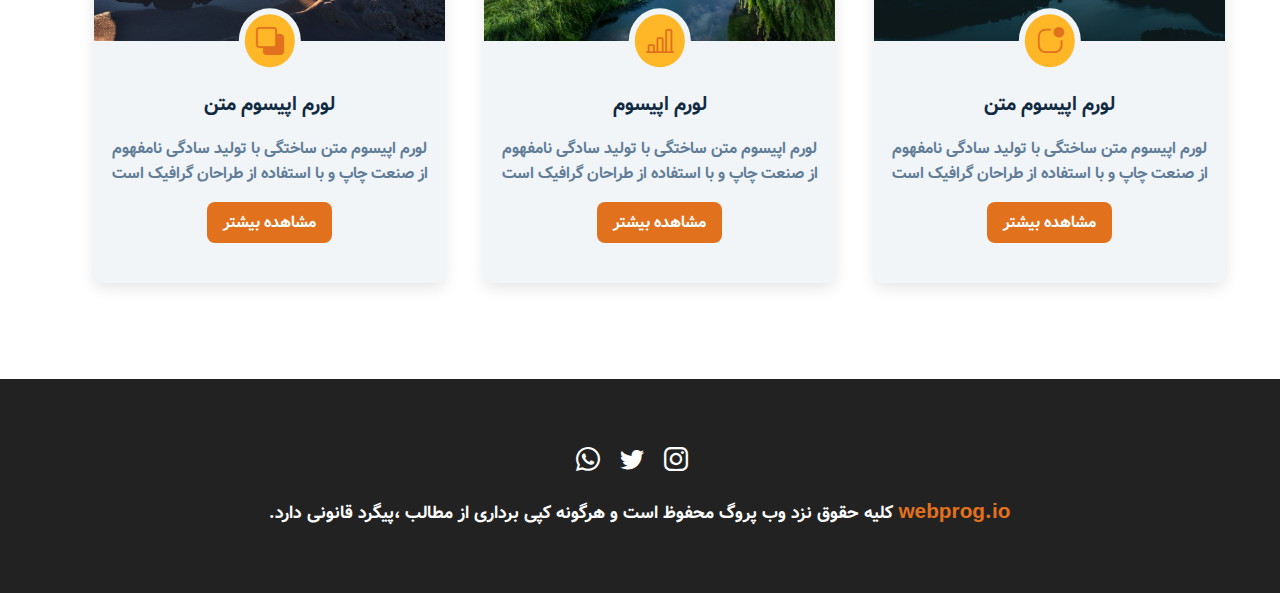
<file: services.html>
<!DOCTYPE html>
<html lang="fa">
<head>
    <meta charset="UTF-8">
    <meta http-equiv="X-UA-Compatible" content="IE=edge">
    <meta name="viewport" content="width=device-width, initial-scale=1.0">
    <link rel="stylesheet" href="./css/bootstrap-icons.css">
    <link rel="stylesheet" href="./css/main.css">

    <title>webprog.io || services</title>
</head>
<body>
    <!-- navbar -->
    <span class="nav-btn" id="nav-btn">
        <i class="bi  bi-list-nested"></i>
    </span>
    <nav class="navbar" id="navbar">
        <div class="navbar-header">
            <span class="nav-close" id="nav-close">
                <i class="bi bi-x"></i>
            </span>
        </div>
        <ul class="nav-items">
            <li>
                <a href="index.html" class="nav-link">
                    <i class="bi bi-house-fill"></i>
                    صفحه اصلی
                </a>
            </li>
            <li>
                <a href="about.html" class="nav-link">
                    <i class="bi bi-info-circle-fill"></i>
                    درباره ما
                </a>
            </li>
            <li>
                <a href="product.html" class="nav-link">
                    <i class="bi bi-box-seam-fill"></i>
                   محصولات
                </a>
            </li>
            <li>
                <a href="services.html" class="nav-link">
                    <i class="bi bi-calendar2-check-fill"></i>
                   خدمات
                </a>
            </li>
            <li>
                <a href="contact-us.html" class="nav-link">
                    <i class="bi bi-chat-right-dots-fill"></i>
                   تماس با ما
                </a>
            </li>
        </ul>
    </nav>
    <!--end of navbar -->

    <!-- header -->
    <header class="header">
        <div class="banner">
            <h1>خدمات</h1>
            <h2>لورم ایپسوم متن ساختگی با تولید سادگی نامفهوم از صنعت چاپ</h2>
            <a class="btn btn-banner" href="./products.html">محصولات</a>
        </div>
    </header>
    <!-- end of header -->

    <div class="content-divider"></div>

    <!-- feature -->
    <section class="features clearfix">
        <article class="feature">
            <span class="feature-icon">
                <i class="bi bi-x-diamond-fill"></i>
            </span>
            <h4 class="feature-title">لورم اپیسوم</h4>
            <p class="feature-text">لورم اپیسوم متن ساختگی با تولید سادگی نامفهوم از صنعت چاپ و با استفاده از طراحان
                گرافیک
                است</p>
        </article>

        <article class="feature">
            <span class="feature-icon">
                <i class="bi bi-symmetry-vertical"></i>
            </span>
            <h4 class="feature-title">لورم اپیسوم</h4>
            <p class="feature-text">لورم اپیسوم متن ساختگی با تولید سادگی نامفهوم از صنعت چاپ و با استفاده از طراحان
                گرافیک
                است</p>
        </article>

        <article class="feature">
            <span class="feature-icon">
                <i class="bi bi-subtract"></i>
            </span>
            <h4 class="feature-title">لورم اپیسوم</h4>
            <p class="feature-text">لورم اپیسوم متن ساختگی با تولید سادگی نامفهوم از صنعت چاپ و با استفاده از طراحان
                گرافیک
                است</p>
        </article>

        <article class="feature">
            <span class="feature-icon">
                <i class="bi bi-server"></i>
            </span>
            <h4 class="feature-title">لورم اپیسوم</h4>
            <p class="feature-text"> لورم اپیسوم متن ساختگی با تولید سادگی نامفهوم از صنعت چاپ و با استفاده از طراحان
                گرافیک
                است</p>
        </article>
    </section>
    <!-- end of feature -->

    <!-- services -->
    <section class="section-center">
        <div class="section-title services-title">
            <h3>خدمات</h3>
            <h2>لورم اپیسوم متن </h2>
        </div>

        <div class="clearfix">
            <article class="service-card">
                <div class="service-img-container">
                    <img class="service-img" src="./images/product-1.jpg" alt="single-service">
                    <span class="service-icon">
                        <i class="bi bi-app-indicator"></i>
                    </span>
                </div>

                <div class="service-info">
                    <h4>لورم اپیسوم متن</h4>
                    <p>لورم اپیسوم متن ساختگی با تولید سادگی نامفهوم از صنعت چاپ و با استفاده از طراحان
                        گرافیک
                        است</p>
                    <a class="btn btn-service" href="products.html">مشاهده بیشتر</a>


                </div>


            </article>
            <article class="service-card">


                <div class="service-img-container">
                    <img class="service-img" src="./images/product-2.jpg" alt="single-service">
                    <span class="service-icon">
                        <i class="bi bi-bar-chart-line"></i>
                    </span>
                </div>

                <div class="service-info">
                    <h4>لورم اپیسوم </h4>
                    <p>لورم اپیسوم متن ساختگی با تولید سادگی نامفهوم از صنعت چاپ و با استفاده از طراحان
                        گرافیک
                        است</p>
                    <a class="btn btn-service" href="products.html">مشاهده بیشتر</a>


                </div>


            </article>
            <article class="service-card">


                <div class="service-img-container">
                    <img class="service-img" src="./images/product-3.jpg" alt="single-service">
                    <span class="service-icon">
                        <i class="bi bi-subtract"></i>
                    </span>
                </div>

                <div class="service-info">
                    <h4>لورم اپیسوم متن</h4>
                    <p>لورم اپیسوم متن ساختگی با تولید سادگی نامفهوم از صنعت چاپ و با استفاده از طراحان
                        گرافیک
                        است</p>
                    <a class="btn btn-service" href="products.html">مشاهده بیشتر</a>


                </div>


            </article>
        </div>
    </section>
    <!--end of  services -->

    <!-- footer -->
    <footer class="footer">
        <div class="section-center">
            <div class="social-icons">
                <a class="social-icon" href="#">
                    <i class="bi bi-whatsapp"></i>
                </a>
                <a class="social-icon" href="#">
                    <i class="bi bi-twitter"></i>
                </a>
                <a class="social-icon" href="#">
                    <i class="bi bi-instagram"></i>
                </a>
            </div>
            <h4 class="footer-text">
                <span class="company">webprog.io</span>
                کلیه حقوق نزد وب پروگ محفوظ است و هرگونه کپی برداری از مطالب ،پیگرد قانونی دارد.
            </h4>
        </div>
    </footer>
    <!--end of  footer -->

    <script src="./js/app.js"></script>

</body>
</html>
</file>
<file: css/main.css>
* {
  margin: 0;
  padding: 0;
  box-sizing: border-box;
}

/*
===================
Fonts
===================
*/
@font-face {
  font-family: "vazir";
  src: url("../fonts/vazir/Vazir-Bold-FD-WOL.woff") format("woff2"),
    url("../fonts/vazir/Vazir-Bold-FD-WOL.woff") format("woff"),
    url("../fonts/vazir/Vazir-Bold-FD-WOL.ttf") format("truetype");
}

/*
===================
Variables
===================
*/
:root {
  --clr-primary: #e2711d;
  --clr-primary-light: #ffb627;
  --clr-grey-1: #102a42;
  --clr-grey-5: #617d98;
  --clr-grey-10: #f1f5f8;
  --clr-white: #fff;
  --ff-primary: "vazir", sans-serif;
  --radius: 0.5rem;
  --transition: all 0.3s linear;
}

body {
  font-family: var(--ff-primary);
  background: var(--clr-white);
  color: var(--clr-grey-1);
  text-align: right;
  font-size: 1rem;
}

a {
  text-decoration: none;
}

img {
  display: block;
  width: 100%;
}

h1 {
  font-size: 1.75rem;
}

h2 {
  font-size: 1.5rem;
}

h4 {
  font-size: 1rem;
}

@media screen and (min-width: 800px) {
  h1 {
    font-size: 2rem;
  }

  h2 {
    font-size: 1.75rem;
  }

  h4 {
    font-size: 1.25rem;
  }
}

.btn {
  background: var(--clr-primary);
  padding: 0.5rem 1rem;
  border-radius: var(--radius);
  color: var(--clr-white);
  transition: var(--transition);
  display: inline-block;
}

.btn:hover {
  background: var(--clr-primary-light);
  color: var(--clr-primary);
}

.clearfix::after,
.clearfix::before {
  content: "";
  clear: both;
  display: block;
}

.section-center {
  padding: 4rem 0;
  width: 85vw;
  margin: 0 auto;
  max-width: 1170px;
}

@media screen and (min-width: 992px) {
  .section-center {
    width: 95vw;
  }
}

.section-title h3 {
  color: var(--clr-primary);
}

.section-title {
  margin-bottom: 2rem;
}

/*
===================
animation
===================
*/
@keyframes bounce {
  0% {
    transform: scale(1);
  }

  50% {
    transform: scale(2);
  }

  100% {
    transform: scale(1);
  }
}

@keyframes slideFromTop {
  0% {
    transform: translate(-100px);
    opacity: 0;
  }

  100% {
    transform: translate(0);
    opacity: 1;

  }
}

@keyframes slideFromButton {
  0% {
    transform: translate(100px);
    opacity: 0;
  }

  100% {
    transform: translate(0);
    opacity: 1;

  }
}

/*
===================
navbar
===================
*/
.nav-btn {
  font-size: 1.5rem;
  color: var(--clr-primary);
  position: fixed;
  top: 5%;
  right: 5%;
  z-index: 1;
  cursor: pointer;
  animation: bounce 2s ease infinite;
}

.navbar {
  position: fixed;
  top: 0;
  right: 0;
  background: var(--clr-grey-10);
  z-index: 2;
  height: 100%;
  width: 100%;
  box-shadow: 2px 0 2px rgba(0, 0, 0, 0.2);
  transform: translatex(100%);
  transition: var(--transition);
}

@media screen and (min-width: 768px) {
  .navbar {
    width: 30%;
    max-width: 20rem;
  }
}

.showNav {
  transform: translate(0);
}


.navbar-header {
  text-align: left;
}

.nav-close {
  font-size: 2.5rem;
  color: #f29c9c;
  cursor: pointer;
  transition: var(--transition);
}

.nav-close:hover {
  color: #bb2525;
}

.nav-items {
  list-style-type: none;
  direction: rtl;
}

.nav-link {
  display: block;
  padding: 0.5rem 1rem;
  font-size: 1.1rem;
  color: var(--clr-grey-5);
  transition: var(--transition);
}

.nav-link:hover {
  background: var(--clr-primary-light);
  border-right: 0.25rem solid var(--clr-primary);
  padding-right: 1.5rem;
  color: var(--clr-primary);
}

.nav-link i {
  font-size: 1.4rem;
  margin-left: 0.3rem;
}

/*
===================
Header
===================
*/
.header {
  height: 100vh;
  background: linear-gradient(rgba(0, 0, 0, 0.6), rgba(0, 0, 0, 0.6)),
    url(../images/header.jpg) center/cover no-repeat fixed;
  position: relative;
}
.banner {
  width: 100%;
  position: absolute;
  top: 50%;
  left: 50%;
  color: white;
  transform: translate(-50%, -50%);
  text-align: center;
}
.banner h1 {
  color: var(--clr-primary);
  margin-bottom: 2rem;
  animation: slideFromTop 2s ease-in-out 1;
}
.banner h2 {
  color: var(--clr-white);
  margin-bottom: 3rem;
  animation: slideFromButton 2s ease-in-out 1;

}

.btn-banner {
  font-size: 1.25rem;
  outline: 0.125rem solid var(--clr-primary);
  outline-offset: 0.25rem;
  padding: 0.75rem 1.25rem;
  animation: slideFromTop 2s linear 1;

}

/* content divider */
.content-divider {
  height: 0.5rem;
  background: linear-gradient(to left,
      var(--clr-primary),
      var(--clr-primary-light),
      var(--clr-primary));
}

/*
===================
Features
===================
*/
.features {
  background: var(--clr-grey-10);
}
.feature {
  height: 260px;
  text-align: center;
  padding: 2.5rem 0;
  transition: var(--transition);
}
.feature:hover {
  background: var(--clr-white);
  box-shadow: 0 2px 0 var(--clr-primary);
}
.feature:hover .feature-icon {
  transform: translateY(-5px);
}
.feature-icon {
  font-size: 2rem;
  color: var(--clr-primary);
  margin-bottom: 1.25rem;
  display: inline-block;
  transition: var(--transition);
}
.feature-title {
  margin-bottom: 1rem;
}
.feature-text {
  color: var(--clr-grey-5);
  max-width: 17rem;
  margin: 0 auto;
}
@media screen and (min-width: 576px) {
  .feature {
    float: right;
    width: 50%;
  }
}
@media screen and (min-width: 1200px) {
  .feature {
    float: right;
    width: 25%;
  }
}

/*
===================
About
===================
*/
.about-img,
.about-info {
  padding: 2rem 0;
}
.about-picture-container {
  background: var(--clr-primary-light);
  max-width: 30rem;
  border: 0.3rem solid var(--clr-primary);
  border-radius: var(--radius);
  overflow: hidden;
}
.about-picture {
  transition: var(--transition);
}
.about-picture-container:hover .about-picture {
  opacity: 0.5;
  transform: scale(1.2);
}
.about-text {
  color: var(--clr-grey-5);
}
.about-btn {
  margin-top: 1.5rem;
}
@media screen and (min-width: 992px) {
  .about-img {
    float: left;
    width: 50%;
  }

  .about-info {
    float: right;
    width: 50%;
  }
}

/*
===================
Products
===================
*/
.products {
  background: var(--clr-grey-10);
}
.products article {
  padding: 2rem 0;
}
.product-text {
  color: var(--clr-grey-5);
  max-width: 26rem;
  margin-left: auto;
}
.btn-products {
  margin-top: 1.5rem;
}
.products-cards .product {
  margin-bottom: 2rem;
}
.product-img {
  border-radius: var(--radius);
  margin-bottom: 1rem;
  height: 17rem;
  object-fit: cover;
}
.product-price {
  color: var(--clr-primary);
  direction: rtl;
}
@media screen and (min-width: 768px) {
  .product {
    float: right;
    width: 50%;
    padding-left: 2rem;
  }
}
@media screen and (min-width: 992px) {
  .product {
    width: 33.3%;
  }
}
@media screen and (min-width: 1200px) {
  .product-info {
    float: right;

    width: 30%;
  }

  .product-cards {

    float: left;
    width: 70%;
  }

  .product {
    padding-left: 0;
    padding-right: 2rem;
    margin-bottom: 0;
  }
}

/*
===================
services
===================
*/
.services-title {
  text-align: center;
}

.service-card {
  background: var(--clr-grey-10);
  margin: 2rem 0;
  border-radius: var(--radius);
  box-shadow: 0 5px 15px rgba(0, 0, 0, 0.1);
  transition: var(--transition);
}

.service-card:hover {
  box-shadow: 0 5px 15px rgba(0, 0, 0, 0.2);
  transform: scale(1.02);
}

.service-img {
  height: 17rem;
  object-fit: cover;
  border-top-left-radius: var(--radius);
  border-top-right-radius: var(--radius);
}

.service-info {
  text-align: center;
  padding: 3rem 1rem 2.5rem 1rem;
}

.service-info p {
  color: var(--clr-grey-5);
  max-width: 20rem;
  margin: 1rem auto;
}

@media screen and (min-width: 768px) {
  .service-card {
    float: right;
    width: 45%;
    margin-left: 5%;
  }
}

@media screen and (min-width: 992px) {
  .service-card {
    width: 30%;
    margin-left: 3.33%;
  }
}

.service-img-container {
  position: relative;
}

.service-icon {
  position: absolute;
  left: 50%;
  bottom: 0;
  font-size: 1.75rem;
  color: var(--clr-primary);
  transform: translate(-50%, 50%);
  background: var(--clr-primary-light);
  padding: 0.5rem 0.7rem 0.1rem 0.7rem;
  border-radius: 50%;
  border: 0.375rem solid var(--clr-grey-10);
}

/*
===================
contact us
===================
*/
.contact {
  background: var(--clr-grey-10);
}

.contact article {
  margin: 1rem 0;
}

.contact-item {
  margin-bottom: 1.7rem;
}

.contact-title {
  color: var(--clr-primary);
  font-size: 400;
  direction: rtl;
}

.contact-text {
  font-size: 1.1rem;
}

.contact-form {
  background: var(--clr-white);
  border-radius: var(--radius);
  text-align: center;
  box-shadow: 0 5px 15px rgba(0, 0, 0, 0.1);
  transition: var(--transition);
  max-width: 35rem;
}

.contact-form:hover {
  box-shadow: 0 5px 15px rgba(0, 0, 0, 0.2);
}

.contact-form h3 {
  color: var(--clr-grey-5);
  padding-top: 1.25rem;

}

.form-group {
  padding: 1rem 1.5rem;
}

.form-control {
  display: block;
  width: 100%;
  margin-bottom: 1.25rem;
  padding: .75rem 1rem;
  border: none;
  background: var(--clr-grey-10);
  border-radius: var(--radius);
  direction: rtl;
}

.form-control::placeholder {
  font-family: var(--ff-primary);
  color: var(--clr-grey-1);
}

.submit-btn {
  display: block;
  width: 100%;
  padding: 1rem;
  border: none;
  font-family: var(--ff-primary);
}

@media screen and (min-width:992px) {
  .contact article {
    float: right;
    width: 50%;
  }

}

/*
===================
footer
===================
*/
.footer {
  background: #222;
  text-align: center;
  color: var(--clr-white);
}

.social-icon {
  color: var(--clr-white);
  font-size: 1.5rem;
  margin-bottom: 1rem;
  display: inline-block;
  margin-right: 1rem;
  transition: var(--radius);
}

.social-icon:hover {
  color: var(--clr-primary);
}

.footer-text {
  font-size: 1.1rem;
  direction: rtl;
}

.company {
  color: var(--clr-primary);
  font-size: 1.3rem;
}
</file>
